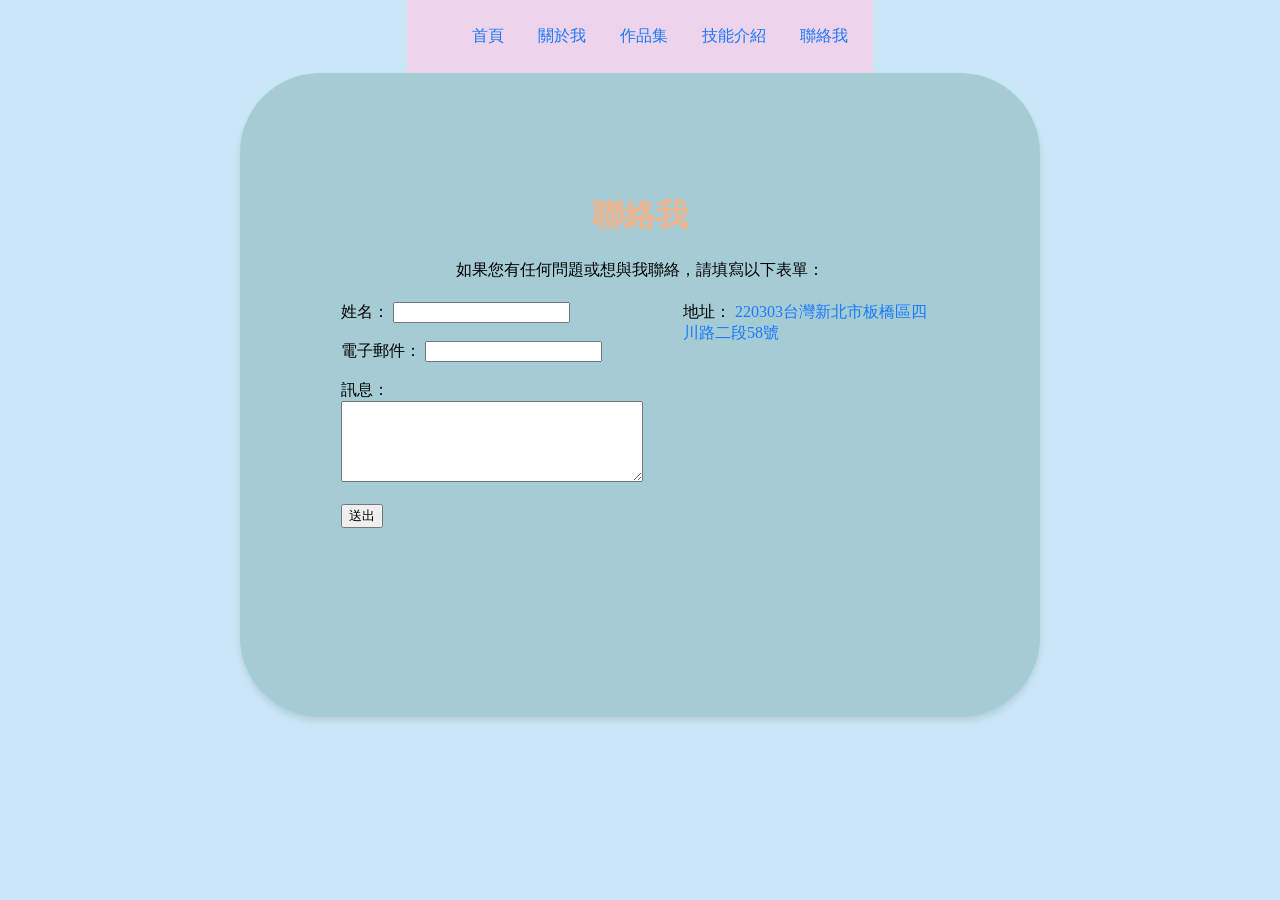
<file: contact.html>
<!DOCTYPE html>
<html lang="en">
<head>
    <meta charset="UTF-8">
    <meta name="viewport" content="width=device-width, initial-scale=1.0">
    <title>聯絡我</title>
    <link rel="stylesheet" href="style.css">
</head>
<body>
    <nav>
        <ul>
            <li><a href="index.html">首頁</a></li>
            <li><a href="about.html">關於我</a></li>
            <li><a href="text.html">作品集</a></li>
            <li><a href="skill.html">技能介紹</a></li>
            <li><a href="contact.html">聯絡我</a></li>
        </ul>
    </nav>

    <div id="contact">
        <h1>聯絡我</h1>
        <p>如果您有任何問題或想與我聯絡，請填寫以下表單：</p>
        
        <table style="width: 100%; border-collapse: collapse; margin-top: 20px;">
            <tr>
                <td style="width: 50%; vertical-align: top; text-align: left; padding-right: 20px;">
                    <form action="#" method="post">
                        <label for="name">姓名：</label>
                        <input type="text" id="name" name="name" required><br><br>

                        <label for="email">電子郵件：</label>
                        <input type="email" id="email" name="email" required><br><br>

                        <label for="message">訊息：</label><br>
                        <textarea id="message" name="message" rows="5" cols="35" required></textarea><br><br>

                        <input type="submit" value="送出">
                    </form>
                </td>

                <td style="width: 50%; vertical-align: top; text-align: left; padding-left: 20px;">
                    <label>地址：</label>
                    <a href="https://maps.apple.com/p/NxC4vWNIV9uMUP" target="_blank">220303台灣新北市板橋區四川路二段58號</a><br><br>
                    <iframe src="https://www.google.com/maps/embed?pb=!1m18!1m12!1m3!1d3616.1446942897537!2d121.45054397595536!3d24.995198839851664!2m3!1f0!2f0!3f0!3m2!1i1024!2i768!4f13.1!3m3!1m2!1s0x3442a803f2df775b%3A0x6b8db7eb494f61f7!2s亞東科技大學!5e0!3m2!1szh-TW!2stw!4v1717576500000!5m2!1szh-TW!2stw" width="100%" height="250" style="border:0;" allowfullscreen="" loading="lazy" referrerpolicy="no-referrer-when-downgrade"></iframe>
                </td>
            </tr>
        </table>
    </div>
</body>
</html>
</file>
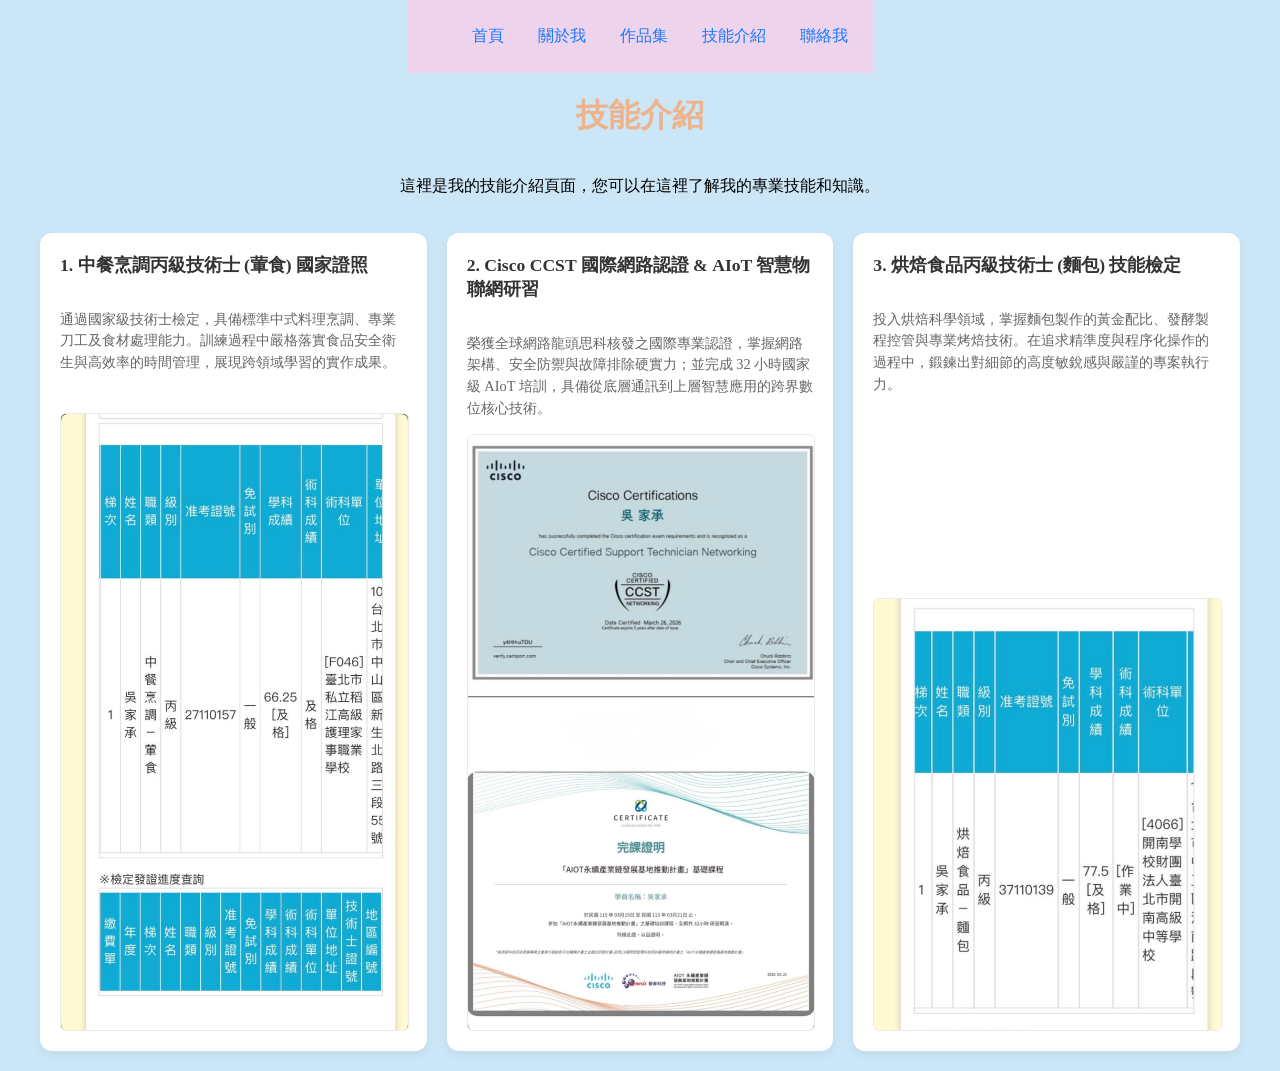
<file: skill.html>
<!DOCTYPE html>
<html lang="en">
<head>
    <meta charset="UTF-8">
    <meta name="viewport" content="width=device-width, initial-scale=1.0">
    <title>技能介紹</title>
    <link rel="stylesheet" href="style.css">
</head>
<body>
    <nav>
        <ul>
            <li><a href="index.html">首頁</a></li>
            <li><a href="about.html">關於我</a></li>
            <li><a href="text.html">作品集</a></li>
            <li><a href="skill.html">技能介紹</a></li>
            <li><a href="contact.html">聯絡我</a></li>
        </ul>
    </nav>
   <h1>技能介紹</h1>
    <p>這裡是我的技能介紹頁面，您可以在這裡了解我的專業技能和知識。</p>

    <div class="skill-container">
        
        <div class="skill-card">
            <h3>1. 中餐烹調丙級技術士 (葷食) 國家證照</h3>
            <p>通過國家級技術士檢定，具備標準中式料理烹調、專業刀工及食材處理能力。訓練過程中嚴格落實食品安全衛生與高效率的時間管理，展現跨領域學習的實作成果。</p>
            <img src="IMG_9914.png" alt="中餐烹調丙級證照" class="skill-img">
        </div>

        <div class="skill-card">
            <h3>2. Cisco CCST 國際網路認證 & AIoT 智慧物聯網研習</h3>
            <p>榮獲全球網路龍頭思科核發之國際專業認證，掌握網路架構、安全防禦與故障排除硬實力；並完成 32 小時國家級 AIoT 培訓，具備從底層通訊到上層智慧應用的跨界數位核心技術。</p>
            <img src="IMG_9915.png" alt="Cisco CCST 證照" class="skill-img">
        </div>

        <div class="skill-card">
            <h3>3. 烘焙食品丙級技術士 (麵包) 技能檢定</h3>
            <p>投入烘焙科學領域，掌握麵包製作的黃金配比、發酵製程控管與專業烤焙技術。在追求精準度與程序化操作的過程中，鍛鍊出對細節的高度敏銳感與嚴謹的專案執行力。</p>
            <img src="IMG_9916.png" alt="烘焙食品丙級證照" class="skill-img">
</body>
</html>
</file>
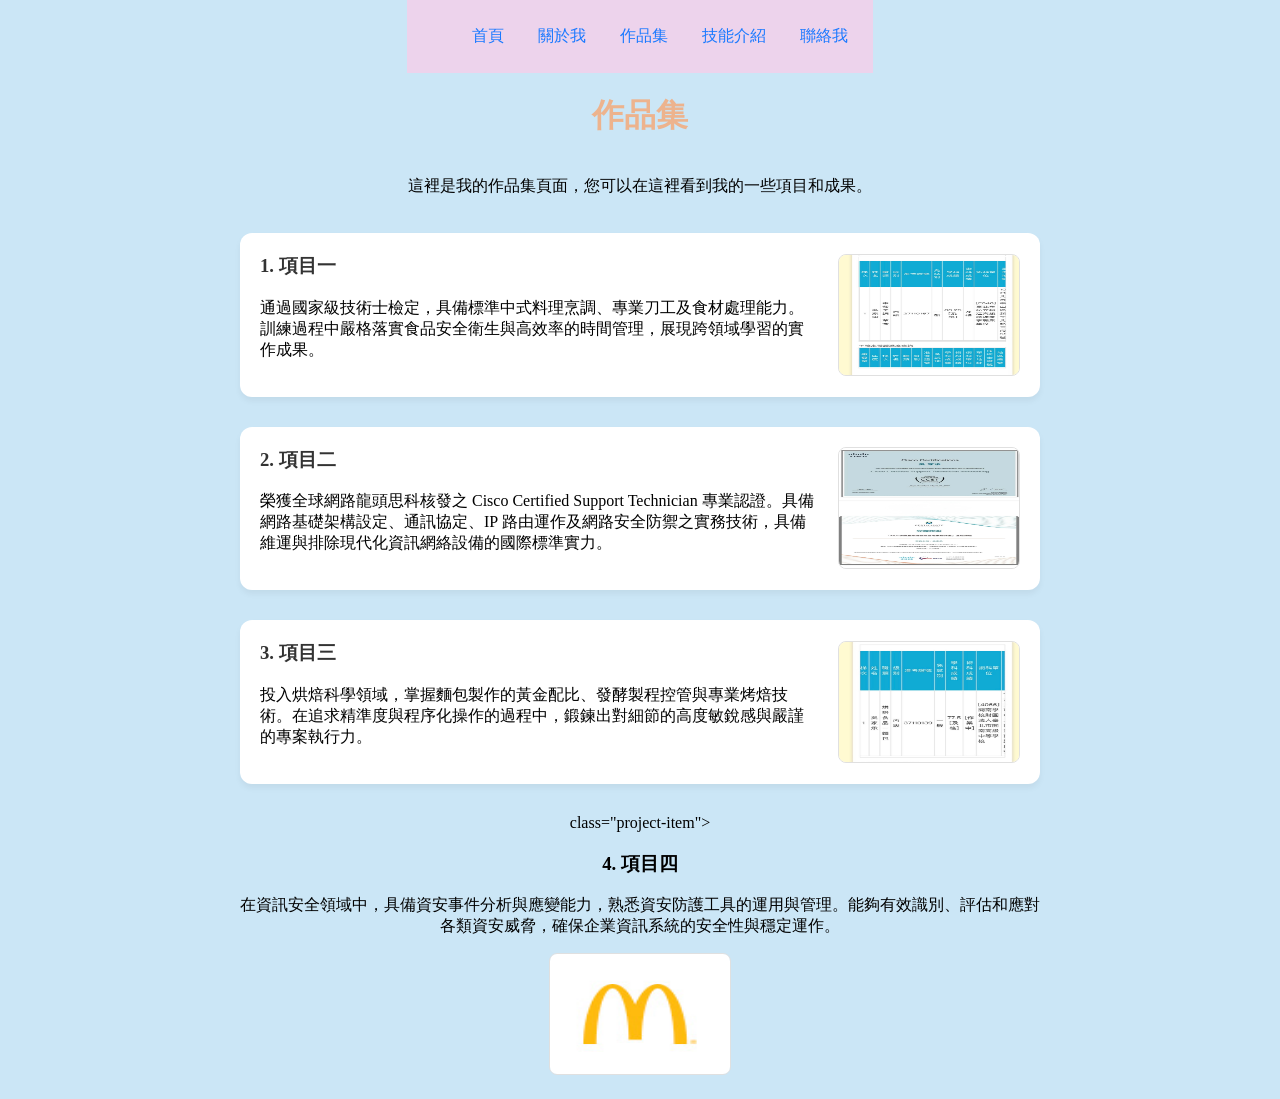
<file: text.html>
<!DOCTYPE html>
<html lang="en">
<head>
    <meta charset="UTF-8">
    <meta name="viewport" content="width=device-width, initial-scale=1.0">
    <title>作品集</title>
    <link rel="stylesheet" href="style.css">
</head>
<body>
    <nav>
        <ul>
            <li><a href="index.html">首頁</a></li>
            <li><a href="about.html">關於我</a></li>
            <li><a href="text.html">作品集</a></li>
            <li><a href="skill.html">技能介紹</a></li>
            <li><a href="contact.html">聯絡我</a></li>
        </ul>
    </nav>
    <h1>作品集</h1>
    <p>這裡是我的作品集頁面，您可以在這裡看到我的一些項目和成果。</p>

    <div class="portfolio-container">
        
        <div class="project-item">
            <div class="project-info">
                <h3>1. 項目一</h3>
                <p>通過國家級技術士檢定，具備標準中式料理烹調、專業刀工及食材處理能力。訓練過程中嚴格落實食品安全衛生與高效率的時間管理，展現跨領域學習的實作成果。</p>
            </div>
            <img src="IMG_9914.png" alt="項目一照片" class="project-pic">
        </div>

        <div class="project-item">
            <div class="project-info">
                <h3>2. 項目二</h3>
                <p>榮獲全球網路龍頭思科核發之 Cisco Certified Support Technician 專業認證。具備網路基礎架構設定、通訊協定、IP 路由運作及網路安全防禦之實務技術，具備維運與排除現代化資訊網絡設備的國際標準實力。</p>
            </div>
            <img src="IMG_9915.png" alt="項目二照片" class="project-pic">
        </div>

        <div class="project-item">
            <div class="project-info">
                <h3>3. 項目三</h3>
                <p>投入烘焙科學領域，掌握麵包製作的黃金配比、發酵製程控管與專業烤焙技術。在追求精準度與程序化操作的過程中，鍛鍊出對細節的高度敏銳感與嚴謹的專案執行力。</p>
            </div>
            <img src="IMG_9916.png" alt="項目三照片" class="project-pic">
        </div>
        <div>
class="project-item">
            <div >
                <h3>4. 項目四</h3>
                <p>在資訊安全領域中，具備資安事件分析與應變能力，熟悉資安防護工具的運用與管理。能夠有效識別、評估和應對各類資安威脅，確保企業資訊系統的安全性與穩定運作。</p>
            </div>
            <a href="20260529/20260528/">
                <img src="unnamed.png" alt="項目四照片" class="project-pic">
            </a>
        </div>
    </div>
        
</body>
</html>
</file>
<file: style.css>
/* style.css的 */
body {
    background-color: #cbe6f6; 
    margin: 0;
    padding: 0;
    
    display: flex;
    flex-direction: column; 
    align-items: center;   
    justify-content: center;
    text-align: center;    
}
a {
    color: #1a79ff;
    text-decoration: none;
}
a:hover {
    text-decoration: underline;
}
nav {
    background-color: #edd3ec;
    padding: 10px; 
}
.profile-pic {
    width: 700px;
    height: auto;
    border-radius: 20%;
    margin-top: 20px;
}
h1 {
    color: #edb38d;
}
nav li {
    display: inline-block;
    margin: 0 15px;
}

/* text.html 作品集頁面樣式 */
.portfolio-container {
    max-width: 800px;
    margin: 0 auto;
    padding: 20px;
    display: flex;
    flex-direction: column;  
    gap: 30px; 
}

.project-item {
    background-color: #ffffff;
    border-radius: 12px;       
    padding: 20px;
    display: flex;
    align-items: center;      
    justify-content: space-between;
    box-shadow: 0 4px 6px rgba(0,0,0,0.05); 
    text-align: left;        
}


.project-info {
    flex: 1;
    padding-right: 20px;
}

.project-info h3 {
    margin-top: 0;
    color: #333333;
}


.project-pic {
    width: 180px;              
    height: 120px;            
    border-radius: 8px;       
    border: 1px solid #e0e0e0;
}

.footer-text {
    text-align: center;
    margin-top: 40px;
}



 /* skill.html 技能介紹頁面 */
.skill-container {
    max-width: 1200px;        
    padding: 20px;
    display: flex;
    flex-direction: row;      
    justify-content: center;  
    align-items: stretch;     
    gap: 20px;               
}

.skill-card {
    background-color: #ffffff;
    border-radius: 12px;
    padding: 20px;
    box-shadow: 0 4px 10px rgba(0, 0, 0, 0.05);
    text-align: left;
    
    display: flex;
    flex-direction: column;
    justify-content: space-between; 
}

.skill-card h3 {
    margin-top: 0;
    font-size: 1.1rem;       
    color: #333333;
}

.skill-card p {
    color: #666666;
    font-size: 0.9rem;       
    line-height: 1.5;
    margin-bottom: 15px;
}


.skill-img {
    width: 100%;              
    height: auto;            
    border-radius: 6px;
    border: 1px solid #eaeaea;
    margin-top: auto;         
}


/* contact.html 聯絡我頁面 */
#contact {
    max-width: 600px;
    margin: 0 auto;
    padding: 100px;
    background-color: #a5ccd4;
    border-radius: 80px;
    box-shadow: 0 4px 6px rgba(0,0,0,0.1);
}
</file>
